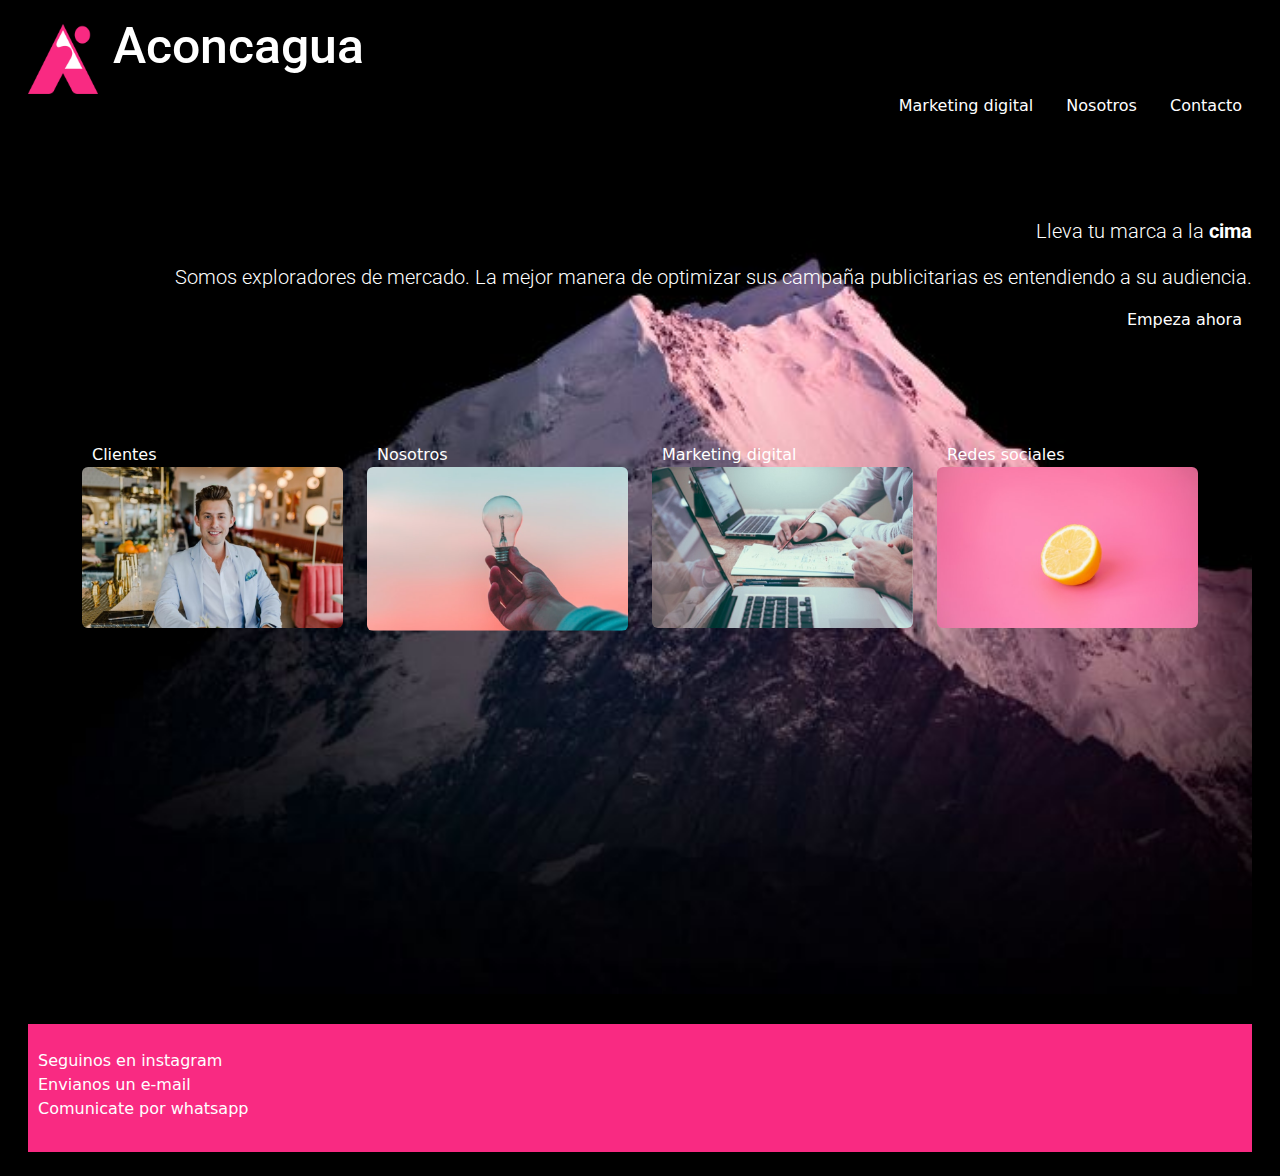
<file: index.html>
<!DOCTYPE html>
<html lang="en">
    <head>
        <meta charset="UTF-8" />
        <meta http-equiv="X-UA-Compatible" content="IE=edge" />
        <meta name="viewport" content="width=device-width, initial-scale=1.0" />
        <link rel="shortcut icon" href="./images/Logo.jpg.png" />
        <link rel="stylesheet" href="./css/bootstrap.min.css">
        <link rel="stylesheet" href="./css/style.css"/>
        <title>Aconcagua</title>
    </head>
    <body class="p-3 mb-2 bg-black text-white">
        <div class="container-xxl">
        <!--HEADER DE LA PÁGINA-->
        <header>
            <img class="header__logo" src="./images/Logo.jpg.png" alt="Logo" />
            <h1 class="header__titulo">Aconcagua</h1>
            <nav>
                <div class="float-end">
                <ul class="list-inline">
                    <li class="list-inline-item">
                        
                        <a class="text-decoration-none" href="./pages/proyectos.html"><span class="fw-light">Marketing digital</span></a>
                    </li>
                    <li class="list-inline-item">
                        <a class="text-decoration-none" href="./pages/trabajanos.html"><span class="fw-light">Nosotros</span> </a>
                    </li>
                    <li class="list-inline-item">
                        <a class="text-decoration-none" href="./pages/empeza.html"><span class="fw-light">Contacto</span></a>
                    </li>
                </ul>
                </div>
            </nav>
        
        </header>
        <!-- FIN DEL HEADER DE LA PÁGINA-->
            
            
        <!--PRINCIPAL-->
        <main class="main">
           <section>
            <article class="text-end">   
            <p class="lead">
                Lleva tu marca a la
                <span class="fw-bold">cima</span>
            </p>
            <p class="lead">
                Somos exploradores de mercado. La mejor manera de optimizar
                sus campaña publicitarias es entendiendo a su audiencia.
            </p>
            <a class="text-decoration-none" href="./pages/empeza.html"
                >Empeza ahora</a>
            
            </article>
        </section>
          
        <!--FIN PRINCIPAL-->
        <section>
            <article class="container">
                <div class="row" id="flex">
                    <div class="col-md-3 col-xs-3" >

                        <a class="text-decoration-none"href="./pages/clientes.html"><span class="enlaces__nombre">
                       Clientes</span><img class="rounded img-fluid" alt="Clientes" src="./images/foto1.png"/></a>
                    </div>
                
                    <div class="col-md-3 col-xs-6"> 
                        <a class="text-decoration-none"href="./pages/trabajanos.html"
                        ><span class="enlaces__nombre">Nosotros</span
                        ><img class="rounded img-fluid" src="./images/foto2.png" alt= Nosotros/></a>
                    </div>
                    <div class="col-md-3 col-xs-6">
                        <a class="text-decoration-none" href="./pages/proyectos.html"><span class="enlaces__nombre">Marketing digital</span> 
                        <img class="rounded img-fluid" src="./images/foto3.jpg" alt="marketing digital"
                        /></a>
                    </div>
                    <div class="col-md-3 col-xs-6">
                        <a class="text-decoration-none"href="./pages/redes.html"><span class="enlaces__nombre">Redes sociales</span>
                        <img class="rounded img-fluid" src="./images/foto4.png" alt="Redes sociales"
                        /></a>
                    </div>
                </div>
            </article>
        </section>
    </main>
        <!--FOOTER-->
        <footer>
            <section class="footer">
                <ul class="list-unstyled">
                    <li class="hover">
                        <a class="text-decoration-none" href="http://www.instagram.com"
                            >Seguinos en instagram</a
                        >
                    </li>
                    <li class="hover">
                        <a class="text-decoration-none" href="http://www.gmail.com">Envianos un e-mail</a>
                    </li>
                    <li class="hover">
                        <a class="text-decoration-none" href="https://api.whatsapp.com/send?phone=2478514392"
                            >Comunicate por whatsapp</a
                        >
                    </li>
                </ul>
            </section>
        </footer>
        <!--FIN DEL FOOTER-->
    </body>
</html>
</file>
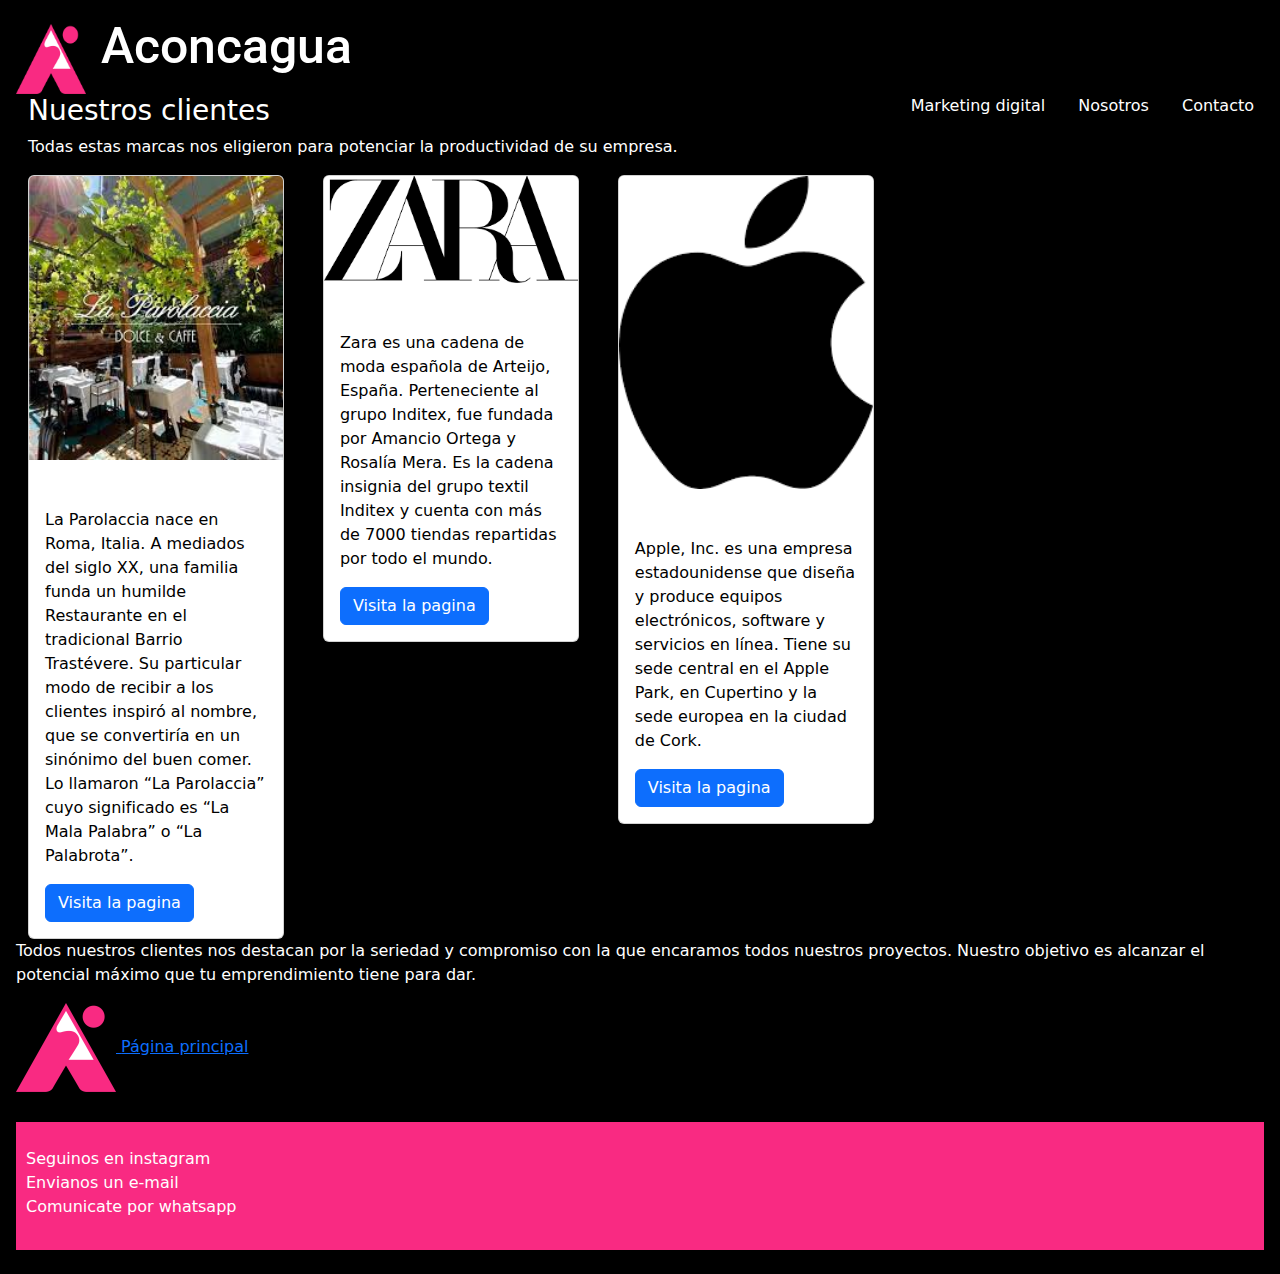
<file: pages/clientes.html>
<!DOCTYPE html>
<html lang="es">
    <head>
        <meta charset="UTF-8" />
        <meta http-equiv="X-UA-Compatible" content="IE=edge" />
        <meta name="viewport" content="width=device-width, initial-scale=1.0" />
        <link rel="shortcut icon" href="../images/Logo.jpg.png" />
        <link rel="stylesheet" href="../css/bootstrap.min.css" />
        <link rel="stylesheet" href="../css/style.css" />
        <title>Aconcagua</title>
    </head>

    <body class="p-3 mb-2 bg-black text-white">
        <!--HEADER-->
        <header>
            <img class="header__logo" src="../images/Logo.jpg.png" alt="Logo" />
            <h1 class="header__titulo">Aconcagua</h1>
            <nav>
                <div class="float-end">
                    <ul class="list-inline">
                        <li class="list-inline-item">
                            <a
                                class="text-decoration-none"
                                href="../pages/proyectos.html"
                                ><span class="fw-light"
                                    >Marketing digital</span
                                ></a
                            >
                        </li>
                        <li class="list-inline-item">
                            <a
                                class="text-decoration-none"
                                href="../pages/trabajanos.html"
                                ><span class="fw-light">Nosotros</span>
                            </a>
                        </li>
                        <li class="list-inline-item">
                            <a
                                class="text-decoration-none"
                                href="../pages/empeza.html"
                                ><span class="fw-light">Contacto</span></a
                            >
                        </li>
                    </ul>
                </div>
            </nav>
        </header>
        <!--FIN HEADER-->
        <section class="row">
            <h3>Nuestros clientes</h3>
            <p class="clientes__texto">
                Todas estas marcas nos eligieron para potenciar la productividad
                de su empresa.
            </p>
            <div class="col">
                <div class="card" style="width: 16rem">
                    <img
                        src="../images/download.jpg"
                        class="card-img-top"
                        alt="La parolaccia"
                    />
                    <div class="card-body">
                        <h5 class="card-title">La Parolaccia</h5>
                        <p class="card-text bg-white text-black">
                            La Parolaccia nace en Roma, Italia. A mediados del
                            siglo XX, una familia funda un humilde Restaurante
                            en el tradicional Barrio Trastévere. Su particular
                            modo de recibir a los clientes inspiró al nombre,
                            que se convertiría en un sinónimo del buen comer. Lo
                            llamaron “La Parolaccia” cuyo significado es “La
                            Mala Palabra” o “La Palabrota”.
                        </p>
                        <a
                            href="https://www.laparolaccia.com/"
                            class="btn btn-primary"
                            >Visita la pagina</a
                        >
                    </div>
                </div>
            </div>
            <div class="col">
                <div class="card" style="width: 16rem">
                    <img
                        src="../images/zara.jpg"
                        class="card-img-top"
                        alt="ZARA"
                    />
                    <div class="card-body">
                        <h5 class="card-title">ZARA</h5>
                        <p class="card-text bg-white text-black">
                            Zara es una cadena de moda española de Arteijo,
                            España. Perteneciente al grupo Inditex, fue fundada
                            por Amancio Ortega y Rosalía Mera.​ Es la cadena
                            insignia del grupo textil Inditex y cuenta con más
                            de 7000 tiendas repartidas por todo el mundo.​
                        </p>
                        <a
                            href="https://www.zara.com/ar/"
                            class="btn btn-primary"
                            >Visita la pagina</a
                        >
                    </div>
                </div>
            </div>
            <div class="col">
                <div class="card" style="width: 16rem">
                    <img
                        src="../images/apple.jpg"
                        class="card-img-top"
                        alt="APPLE"
                    />
                    <div class="card-body">
                        <h5 class="card-title">APPLE</h5>
                        <p class="card-text bg-white text-black">
                            Apple, Inc. es una empresa estadounidense que diseña
                            y produce equipos electrónicos, software y servicios
                            en línea. Tiene su sede central en el Apple Park, en
                            Cupertino y la sede europea en la ciudad de Cork.​
                        </p>
                        <a
                            href="https://www.apple.com/la/"
                            class="btn btn-primary"
                            >Visita la pagina</a
                        >
                    </div>
                </div>
            </div>
        </section>
        <section>
            <p class="">
                Todos nuestros clientes nos destacan por la seriedad y
                compromiso con la que encaramos todos nuestros proyectos.
                Nuestro objetivo es alcanzar el potencial máximo que tu
                emprendimiento tiene para dar.
            </p>
        </section>
        <section class="menuprincipal">
            <a href="../index.html"
                ><img
                    class="menuprincipal__logo"
                    src="../images/Logo.jpg.png"
                    alt="Home"
                />
                <span class="menuprincipal__texto">Página principal</span>
            </a>
        </section>
        <!--FOOTER-->
        <footer>
            <section class="footer">
                <ul class="list-unstyled">
                    <li>
                        <a
                            class="text-decoration-none"
                            href="http://www.instagram.com"
                            >Seguinos en instagram</a
                        >
                    </li>
                    <li>
                        <a
                            class="text-decoration-none"
                            href="http://www.gmail.com"
                            >Envianos un e-mail</a
                        >
                    </li>
                    <li>
                        <a
                            class="text-decoration-none"
                            href="https://api.whatsapp.com/send?phone=2478514392"
                            >Comunicate por whatsapp</a
                        >
                    </li>
                </ul>
            </section>
        </footer>
        <!--FIN DEL FOOTER-->
    </body>
</html>
</file>
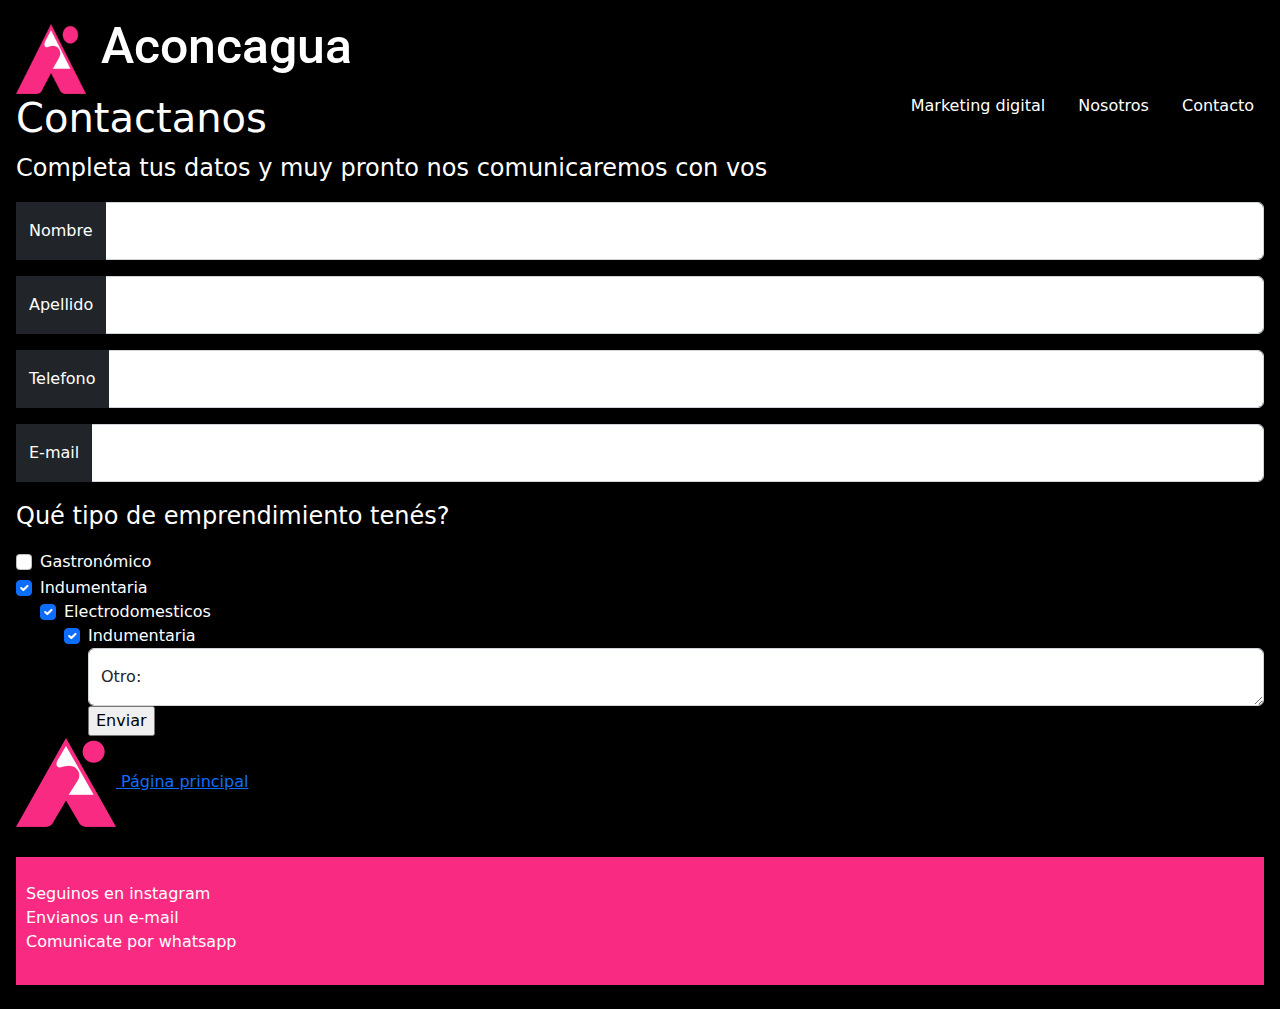
<file: pages/empeza.html>
<!DOCTYPE html>
<html lang="en">
    <head>
        <meta charset="UTF-8" />
        <meta http-equiv="X-UA-Compatible" content="IE=edge" />
        <meta name="viewport" content="width=device-width, initial-scale=1.0" />
        <link rel="shortcut icon" href="../images/Logo.jpg.png" />
        <link rel="stylesheet" href="../css/bootstrap.min.css">
        <link rel="stylesheet" href="../css/style.css"/>
        <title>Aconcagua</title>
    </head>
   
    <body class="p-3 mb-2 bg-black text-white">
         <!--HEADER-->
         <header>
            <img class="header__logo" src="../images/Logo.jpg.png" alt="Logo" />
            <h1 class="header__titulo">Aconcagua</h1>
            <nav>
                <div class="float-end">
                <ul class="list-inline">
                    <li class="list-inline-item">
                        <a class="text-decoration-none" href="../pages/proyectos.html"><span class="fw-light">Marketing digital</span></a>
                    </li>
                    <li class="list-inline-item">
                        <a class="text-decoration-none" href="../pages/trabajanos.html"><span class="fw-light">Nosotros</span> </a>
                    </li>
                    <li class="list-inline-item">
                        <a class="text-decoration-none" href="../pages/empeza.html"><span class="fw-light">Contacto</span></a>
                    </li>
                </ul>
                </div>
            </nav>
        
        </header>
    <!--FIN HEADER-->
        <section>
            <h1 class="contactanos__titulo">Contactanos</h1>
            <p class="fs-4">Completa tus datos y muy pronto nos comunicaremos con vos </p>

            <div class="form-floating mb-3">
                <input
                    type="name"
                    class="form-control"
                    id="floatingInput"
                    placeholder="Nombre"/>
                <label class="text-white bg-dark" for="floatingInput">Nombre</label>
            </div>
            <div class="form-floating mb-3">
                <input
                    type="Apellido"
                    class="form-control"
                    id="floatingInput"
                    placeholder="Apellido"
                />
                <label class="text-white bg-dark" for="floatingInput">Apellido</label></div>
                <div class="form-floating mb-3">
                    <input
                        type="Telefono"
                        class="form-control"
                        id="floatingInput"
                        placeholder="Teléfono"
                    />
                    <label class="text-white bg-dark" for="floatingInput">Telefono</label> </div>
                    <div class="form-floating mb-3">
                        <input
                            type="email"
                            class="form-control"
                            id="floatingInput"
                            placeholder="nombre@ejemplo.com"
                        />
                        <label class="text-white bg-dark" for="floatingInput">E-mail</label>
                    </div>
            
                    <p class="fs-4">
                        Qué tipo de emprendimiento tenés?
                    </p>

                    <div class="form-check">
                        <input class="form-check-input" type="checkbox" value="" id="flexCheckDefault">
                        <label class="form-check-label" for="flexCheckDefault">
                          Gastronómico
                        </label>
                      </div>
                      <div class="form-check">
                        <input class="form-check-input" type="checkbox" value="" id="flexCheckChecked" checked>
                        <label class="form-check-label" for="flexCheckChecked">
                          Indumentaria
                        </label>
                        <div class="form-check">
                            <input class="form-check-input" type="checkbox" value="" id="flexCheckChecked" checked>
                            <label class="form-check-label" for="flexCheckChecked">
                              Electrodomesticos
                            </label>
                            <div class="form-check">
                                <input class="form-check-input" type="checkbox" value="" id="flexCheckChecked" checked>
                                <label class="form-check-label" for="flexCheckChecked">
                                  Indumentaria
                                </label>
                
                        <div class="form-floating">
                            <textarea class="form-control" placeholder="Otro:" id="floatingTextarea"></textarea>
                            <label for="floatingTextarea"><span class="text-dark">Otro:</span></label>
                          </div>
                    </ol>

                    <input type="submit" value="Enviar" />
                </ul>
            </form>
        </section>
        <section class="menuprincipal">
            <a href="../index.html"
                ><img
                    class="menuprincipal__logo"
                    src="../images/Logo.jpg.png"
                    alt="Home"
                />
                <span class="menuprincipal__texto">Página principal</span>
            </a>
        </section>
        <!--FOOTER-->
        <footer>
            <section class="footer">
                <ul class="list-unstyled">
                    <li>
                        <a class="text-decoration-none" href="http://www.instagram.com"
                            >Seguinos en instagram</a
                        >
                    </li>
                    <li>
                        <a class="text-decoration-none" href="http://www.gmail.com">Envianos un e-mail</a>
                    </li>
                    <li>
                        <a class="text-decoration-none" href="https://api.whatsapp.com/send?phone=2478514392"
                            >Comunicate por whatsapp</a
                        >
                    </li>
                </ul>
            </section>
        </footer>
        <!--FIN DEL FOOTER-->
    </body>
</html>
</file>
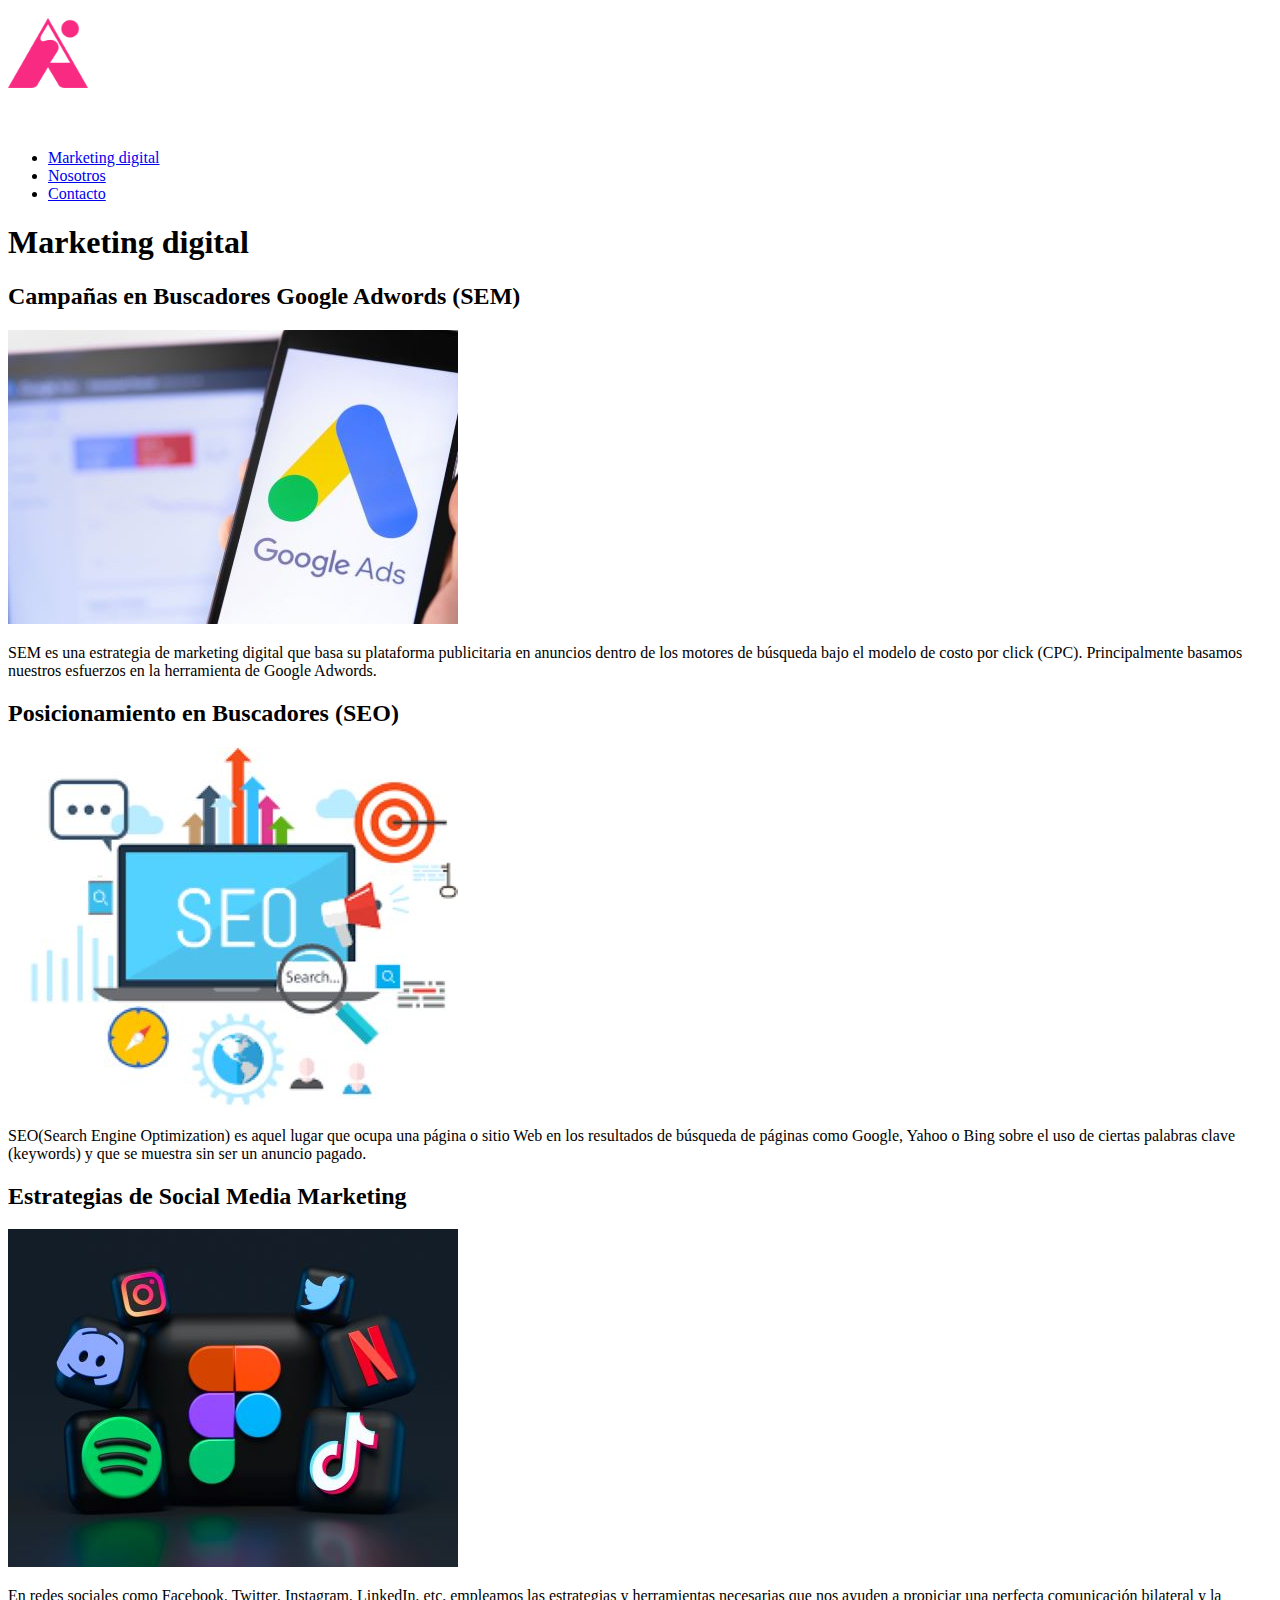
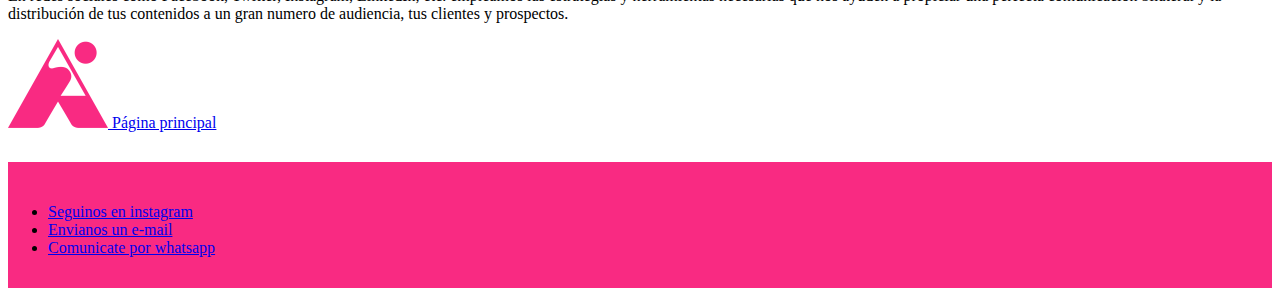
<file: pages/proyectos.html>
<!DOCTYPE html>
<html lang="en">
    <head>
        <meta charset="UTF-8" />
        <meta http-equiv="X-UA-Compatible" content="IE=edge" />
        <meta name="viewport" content="width=device-width, initial-scale=1.0" />
        <link rel="icon" href="../images/Logo.jpg.png" />
        <title>Aconcagua</title>
        <link rel="stylesheet" href="../css/style.css" />
    </head>
    <!--HEADER-->
    <header class="header">
        <img class="header__logo" src="../images/Logo.jpg.png" alt="Logo" />
        <h1 class="header__titulo">Aconcagua</h1>
        <nav>
            <ul class="header__links">
                <li class="header__link">
                    <a href="./proyectos.html">Marketing digital</a>
                </li>
                <li class="header__link">
                    <a href="./trabajanos.html">Nosotros</a>
                </li>
                <li class="header__link">
                    <a href="./empeza.html">Contacto</a>
                </li>
            </ul>
        </nav>
    </header>
    <!--FIN HEADER-->
    <body class="mktdigital">
        <h1 class="mktdigital__titulo">Marketing digital</h1>
        <section>
            <article class="google">
                <h2 class="mktdigital__subtitulo">
                    Campañas en Buscadores Google Adwords (SEM)
                </h2>
                <img
                    class="mktdigital__img"
                    src="../images/googleadds.jpg"
                    alt="google adds"
                />
                <p class="mktdigital__texto">
                    SEM es una estrategia de marketing digital que basa su
                    plataforma publicitaria en anuncios dentro de los motores de
                    búsqueda bajo el modelo de costo por click (CPC).
                    Principalmente basamos nuestros esfuerzos en la herramienta
                    de Google Adwords.
                </p>
            </article>
        </section>
        <section>
            <article class="seo">
                <h2 class="mktdigital__subtitulo">
                    Posicionamiento en Buscadores (SEO)
                </h2>
                <img
                    class="mktdigital__img"
                    src="../images/seo.jpg"
                    alt="SEO"
                />
                <p class="mktdigital__texto">
                    SEO(Search Engine Optimization) es aquel lugar que ocupa una
                    página o sitio Web en los resultados de búsqueda de páginas
                    como Google, Yahoo o Bing sobre el uso de ciertas palabras
                    clave (keywords) y que se muestra sin ser un anuncio pagado.
                </p>
            </article>
        </section>
        <section>
            <article class="smedia">
                <h2 class="mktdigital__subtitulo">
                    Estrategias de Social Media Marketing
                </h2>
                <img
                    class="mktdigital__img"
                    src="../images/socialmedia.jpg"
                    alt="social media marketing"
                />
                <p class="mktdigital__texto">
                    En redes sociales como Facebook, Twitter, Instagram,
                    LinkedIn, etc. empleamos las estrategias y herramientas
                    necesarias que nos ayuden a propiciar una perfecta
                    comunicación bilateral y la distribución de tus contenidos a
                    un gran numero de audiencia, tus clientes y prospectos.
                </p>
            </article>
        </section>
        <section class="menuprincipal">
            <a href="../index.html"
                ><img
                    class="menuprincipal__logo"
                    src="../images/Logo.jpg.png"
                    alt="Home"
                />
                <span class="menuprincipal__texto">Página principal</span>
            </a>
        </section>
        <!--FOOTER-->
        <footer>
            <section class="footer">
                <ul class="footer__enlaces">
                    <li>
                        <a href="http://www.instagram.com"
                            >Seguinos en instagram</a
                        >
                    </li>
                    <li>
                        <a href="http://www.gmail.com">Envianos un e-mail</a>
                    </li>
                    <li>
                        <a href="https://api.whatsapp.com/send?phone=2478514392"
                            >Comunicate por whatsapp</a
                        >
                    </li>
                </ul>
            </section>
        </footer>
        <!--FIN DEL FOOTER-->
    </body>
</html>
</file>
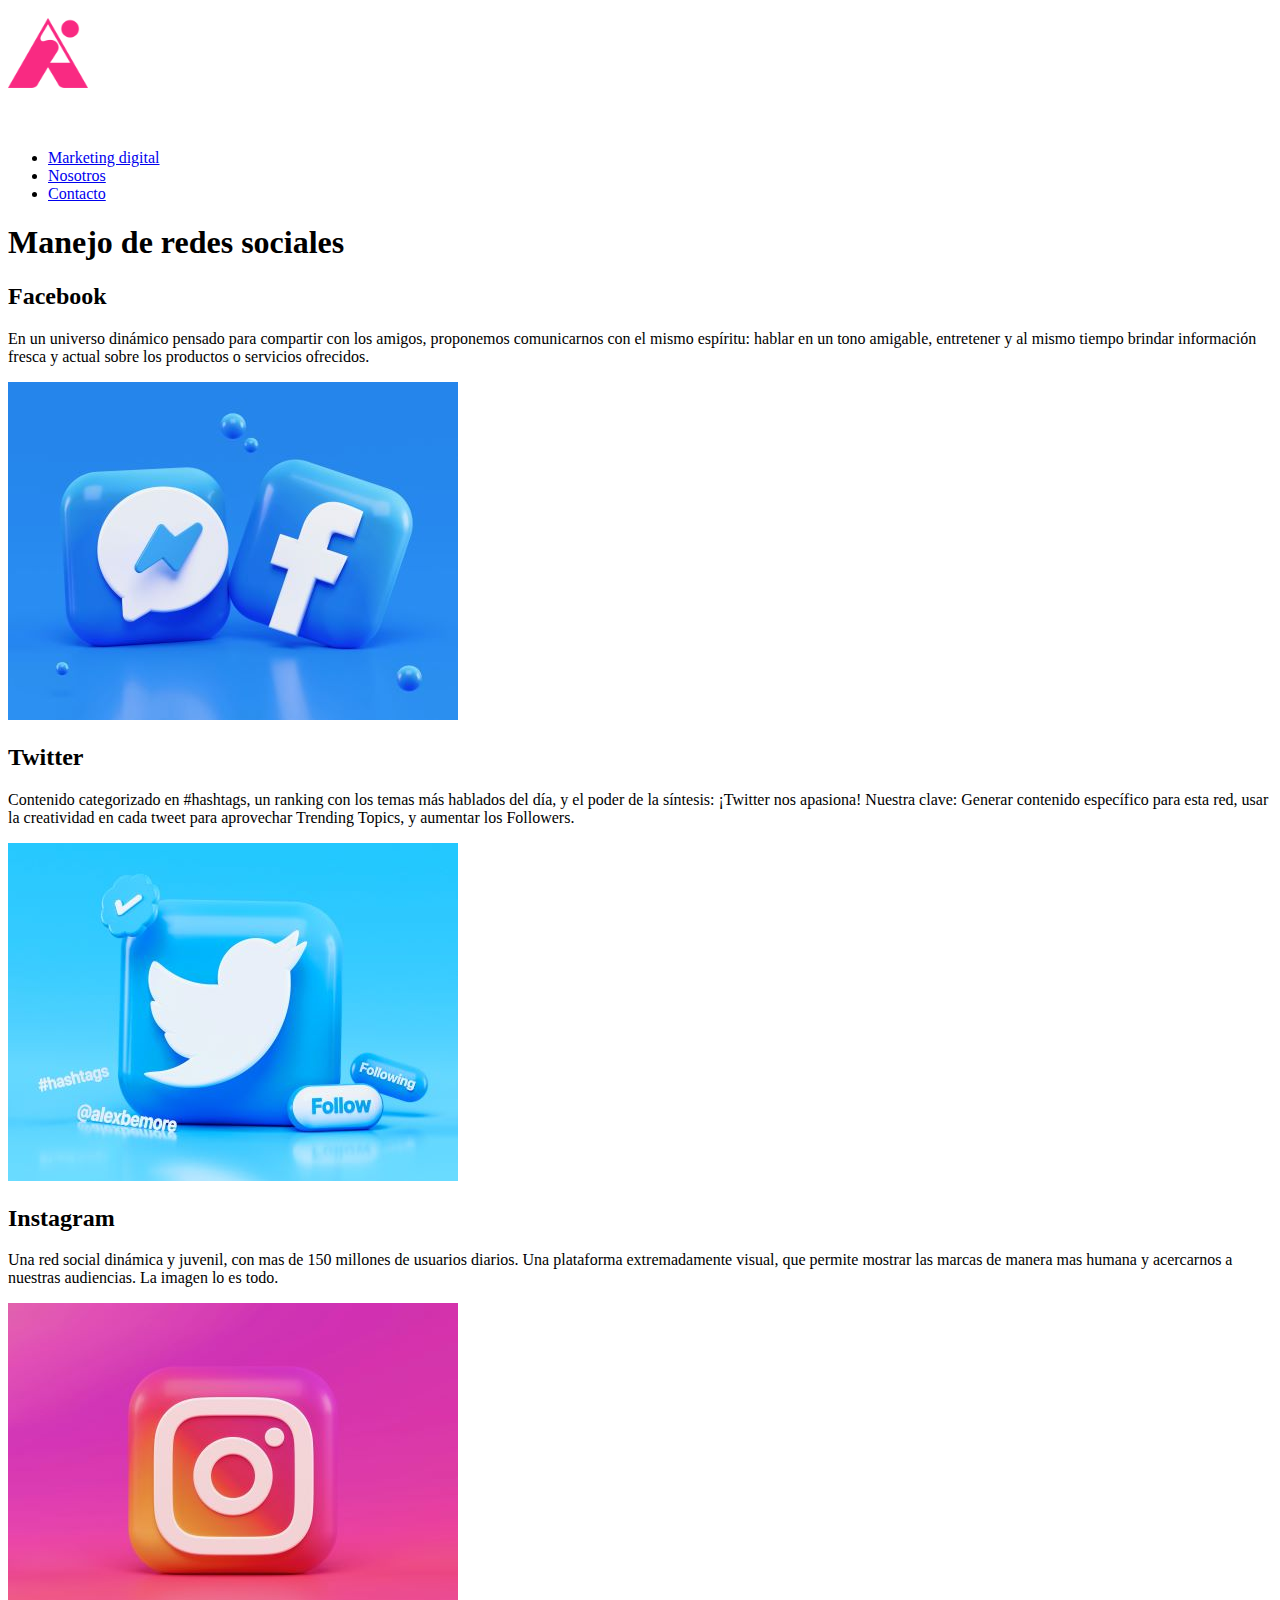
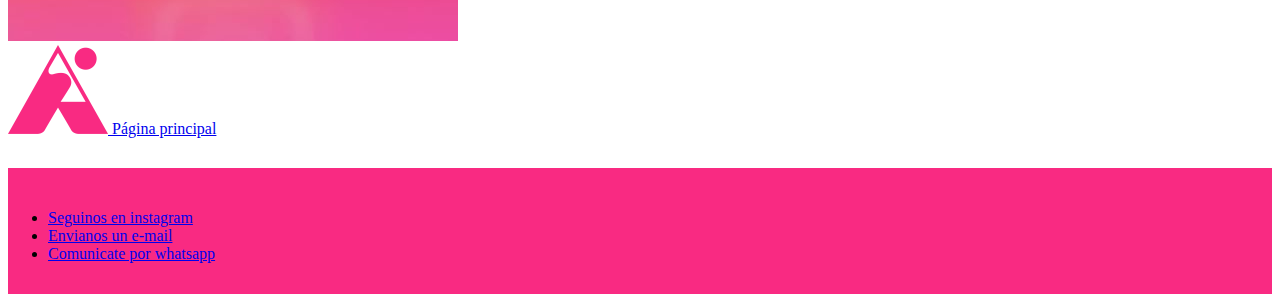
<file: pages/redes.html>
<!DOCTYPE html>
<html lang="en">
    <head>
        <meta charset="UTF-8" />
        <meta http-equiv="X-UA-Compatible" content="IE=edge" />
        <meta name="viewport" content="width=device-width, initial-scale=1.0" />
        <link rel="icon" href="../images/Logo.jpg.png" />
        <title>Aconcagua</title>
        <link rel="stylesheet" href="../css/style.css" />
    </head>
    <!--HEADER-->
    <header class="header">
        <img class="header__logo" src="../images/Logo.jpg.png" alt="Logo" />
        <h1 class="header__titulo">Aconcagua</h1>
        <nav>
            <ul class="header__links">
                <li class="header__link">
                    <a href="./proyectos.html">Marketing digital</a>
                </li>
                <li class="header__link">
                    <a href="./trabajanos.html">Nosotros</a>
                </li>
                <li class="header__link">
                    <a href="./empeza.html">Contacto</a>
                </li>
            </ul>
        </nav>
    </header>
    <!--FIN HEADER-->
    <body id="redes" class="redes">
        <h1 id="manejo" class="redes__titulo">Manejo de redes sociales</h1>
        <section>
            <article>
                <h2  class="redes__subtitulo">Facebook</h2>
                <p class="redes__texto">
                    En un universo dinámico pensado para compartir con los
                    amigos, proponemos comunicarnos con el mismo espíritu:
                    hablar en un tono amigable, entretener y al mismo tiempo
                    brindar información fresca y actual sobre los productos o
                    servicios ofrecidos.
                </p>
                <a class="redes__enlace" href="https://www.Facebook.com"
                    ><img class="redes__imagenes" src="../images/facebook1.jpg" alt="Facebook"
                /></a>
            </article>
        </section>
        <section>
            <article id="twitter">
                <h2 class="redes__subtitulo">Twitter</h2>
                <p class="redes__texto">
                    Contenido categorizado en #hashtags, un ranking con los
                    temas más hablados del día, y el poder de la síntesis:
                    ¡Twitter nos apasiona! Nuestra clave: Generar contenido
                    específico para esta red, usar la creatividad en cada tweet
                    para aprovechar Trending Topics, y aumentar los Followers.
                </p>
                <a class="redes__enlace href="https://www.twitter.com"><img class="redes__imagenes" src="../images/twitter.jpg" alt="Twitter"
                /></a>
            </article>
        </section>
        <section>
            <article id="instagram">
                <h2 class="redes__subtitulo">Instagram</h2>
                <p class="redes__texto">
                    Una red social dinámica y juvenil, con mas de 150 millones
                    de usuarios diarios. Una plataforma extremadamente visual,
                    que permite mostrar las marcas de manera mas humana y
                    acercarnos a nuestras audiencias. La imagen lo es todo.
                </p>
                <a id="imagenig" class="redes__enlace" href="https://www.instagram.com"
                    ><img class="redes__imagenes"
                        src="../images/instagram.jpg"
                        alt="Instagram"
                /></a>
            </article>
        </section>
        <section id="principal" class="menuprincipal">
            <a href="../index.html"
                ><img
                    class="menuprincipal__logo"
                    src="../images/Logo.jpg.png"
                    alt="Home"
                />
                <span class="menuprincipal__texto">Página principal</span>
            </a>
        </section>
        <!--FOOTER-->
        <footer>
            <section class="footer">
                <ul class="footer__enlaces">
                    <li>
                        <a href="http://www.instagram.com"
                            >Seguinos en instagram</a
                        >
                    </li>
                    <li>
                        <a href="http://www.gmail.com">Envianos un e-mail</a>
                    </li>
                    <li>
                        <a href="https://api.whatsapp.com/send?phone=2478514392"
                            >Comunicate por whatsapp</a
                        >
                    </li>
                </ul>
            </section>
        </footer>
        <!--FIN DEL FOOTER-->
    </body>
</html>
</file>
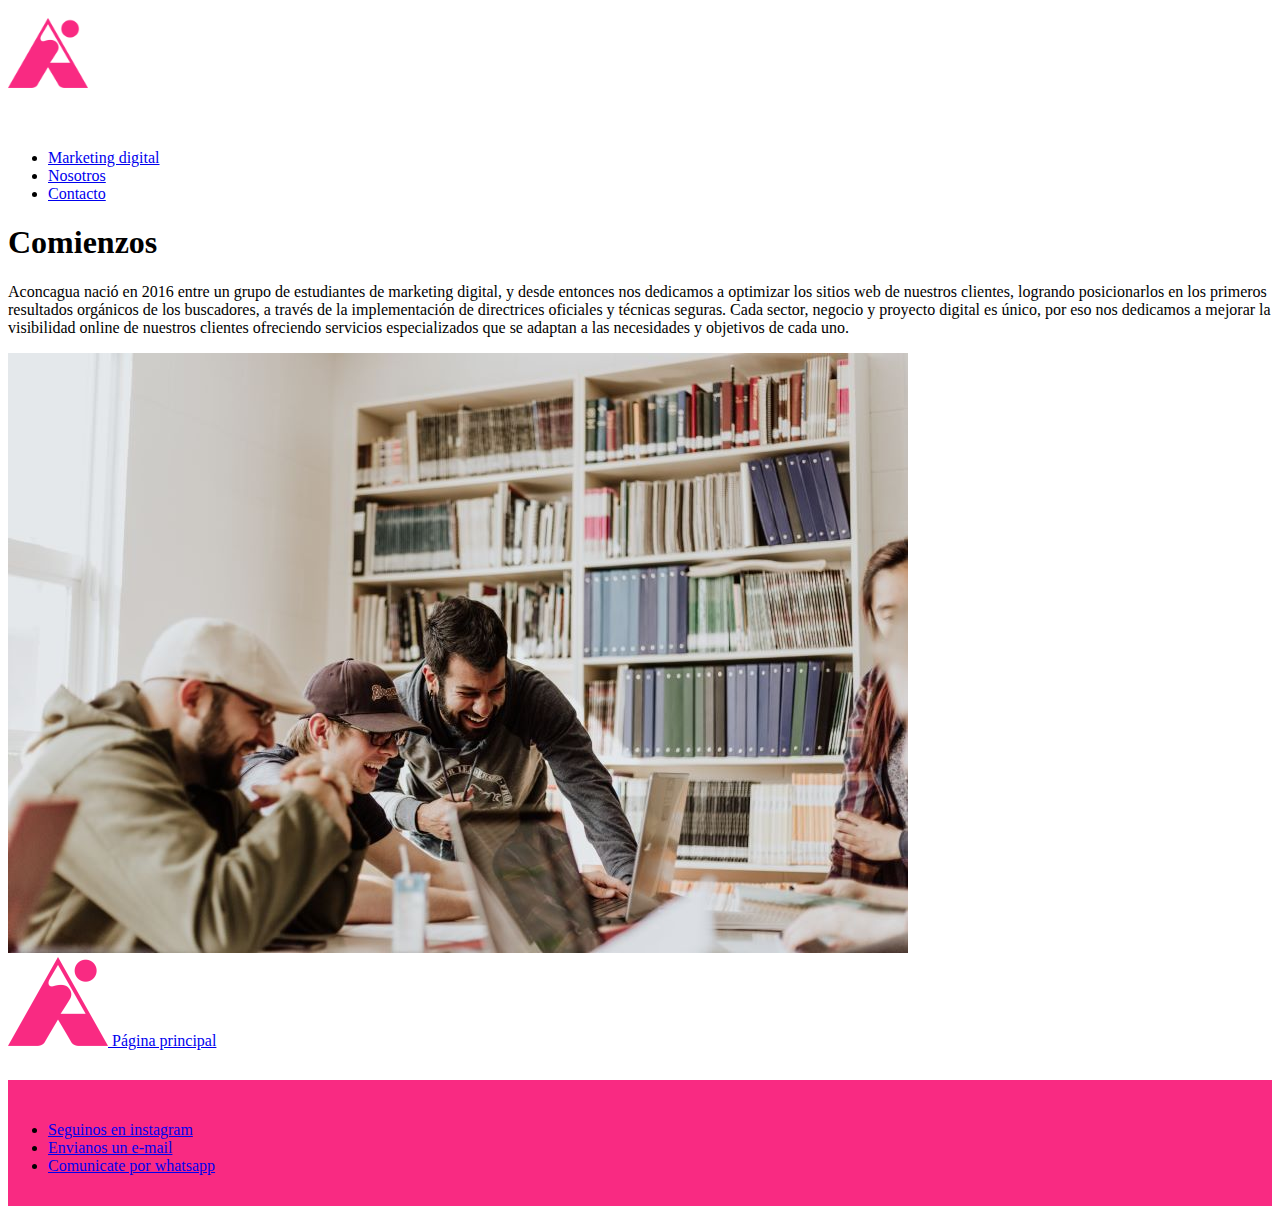
<file: pages/trabajanos.html>
<!DOCTYPE html>
<html lang="en">
    <head>
        <meta charset="UTF-8" />
        <meta http-equiv="X-UA-Compatible" content="IE=edge" />
        <meta name="viewport" content="width=device-width, initial-scale=1.0" />
        <link rel="icon" href="../images/Logo.jpg.png" />
        <title>Aconcagua</title>
        <link rel="stylesheet" href="../css/style.css" />
    </head>
    <!--HEADER-->
    <header class="header">
        <img class="header__logo" src="../images/Logo.jpg.png" alt="Logo" />
        <h1 class="header__titulo">Aconcagua</h1>
        <nav>
            <ul class="header__links">
                <li class="header__link">
                    <a href="./proyectos.html">Marketing digital</a>
                </li>
                <li class="header__link">
                    <a href="./trabajanos.html">Nosotros</a>
                </li>
                <li class="header__link">
                    <a href="./empeza.html">Contacto</a>
                </li>
            </ul>
        </nav>
    </header>
    <!--FIN HEADER-->
    <body id="nosotros">
        <section class="nosotros">
            <article>
                <h1 class="nosotros__titulo">Comienzos</h1>
                <div class="nosotros__caja">
                    <p class="nosotros__texto">
                        Aconcagua nació en 2016 entre un grupo de estudiantes de
                        marketing digital, y desde entonces nos dedicamos a
                        optimizar los sitios web de nuestros clientes, logrando
                        posicionarlos en los primeros resultados orgánicos de
                        los buscadores, a través de la implementación de
                        directrices oficiales y técnicas seguras. Cada sector,
                        negocio y proyecto digital es único, por eso nos
                        dedicamos a mejorar la visibilidad online de nuestros
                        clientes ofreciendo servicios especializados que se
                        adaptan a las necesidades y objetivos de cada uno.
                    </p>
                    <img
                        class="nosotros__imagen"
                        src="../images/marketing.jpg"
                        alt="Equipo Aconcagua"
                    />
                </div>
            </article>
        </section>
        <section class="menuprincipal">
            <div class="volver">
                <a href="../index.html"
                    ><img
                        class="menuprincipal__logo"
                        src="../images/Logo.jpg.png"
                        alt="Home"
                    />
                    <span class="menuprincipal__texto">Página principal</span>
                </a>
            </div>
        </section>
        <!--FOOTER-->
        <footer>
            <section class="footer">
                <ul class="footer__enlaces">
                    <li>
                        <a href="http://www.instagram.com"
                            >Seguinos en instagram</a
                        >
                    </li>
                    <li>
                        <a href="http://www.gmail.com">Envianos un e-mail</a>
                    </li>
                    <li>
                        <a href="https://api.whatsapp.com/send?phone=2478514392"
                            >Comunicate por whatsapp</a
                        >
                    </li>
                </ul>
            </section>
        </footer>
        <!--FIN DEL FOOTER-->
    </body>
</html>
</file>
<file: css/style.css>
@import url('https://fonts.googleapis.com/css2?family=Roboto:wght@100;500&display=swap');
/*HEADER*/
.header__titulo {
    color: white;
    font-weight: 500;
    font-size: 50px;
    font-family: 'Roboto', sans-serif;
    display: inline-block;
}
.header__logo {
    width: 80px;
    height: 70px;
    padding-right: 10px;
}
.nav-link {
    padding: 10px;
    color: #fff;
}
.list-inline-item:hover {
    transition: 1s;
    transform: scale(1.1);
}

/*FIN HEADER*/

/*MAIN*/
.main {
    background-image: url(../images/montana.jpg);
    height: 100vh;
    background-repeat: no-repeat;
    background-size: cover;
    padding-top: 10%;
}

.text-decoration-none {
    padding: 10px;
    color: #fff;
}
.text-decoration-none:hover {
    transition: 1s;
    transform: scale(1.2);
}
.lead {
    color: #fff;
    font-family: 'Roboto', sans-serif;
}
.lead:hover {
    color: #31f420;
    line-height: 1.7;
}
/*FIN MAIN*/
/*PAGINAS*/
.rounded:hover {
    transition: 1s;
    transform: scale(1.2);
}
#flex {
    margin-top: 10%;
}
/*FOOTER*/
.footer {
    background-color: #f92a82;
    padding-top: 25px;
    padding-bottom: 15px;
    margin-top: 30px;
}
.hover:hover {
    transition: 1s;
    transform: scale(1.1);
}
</file>
